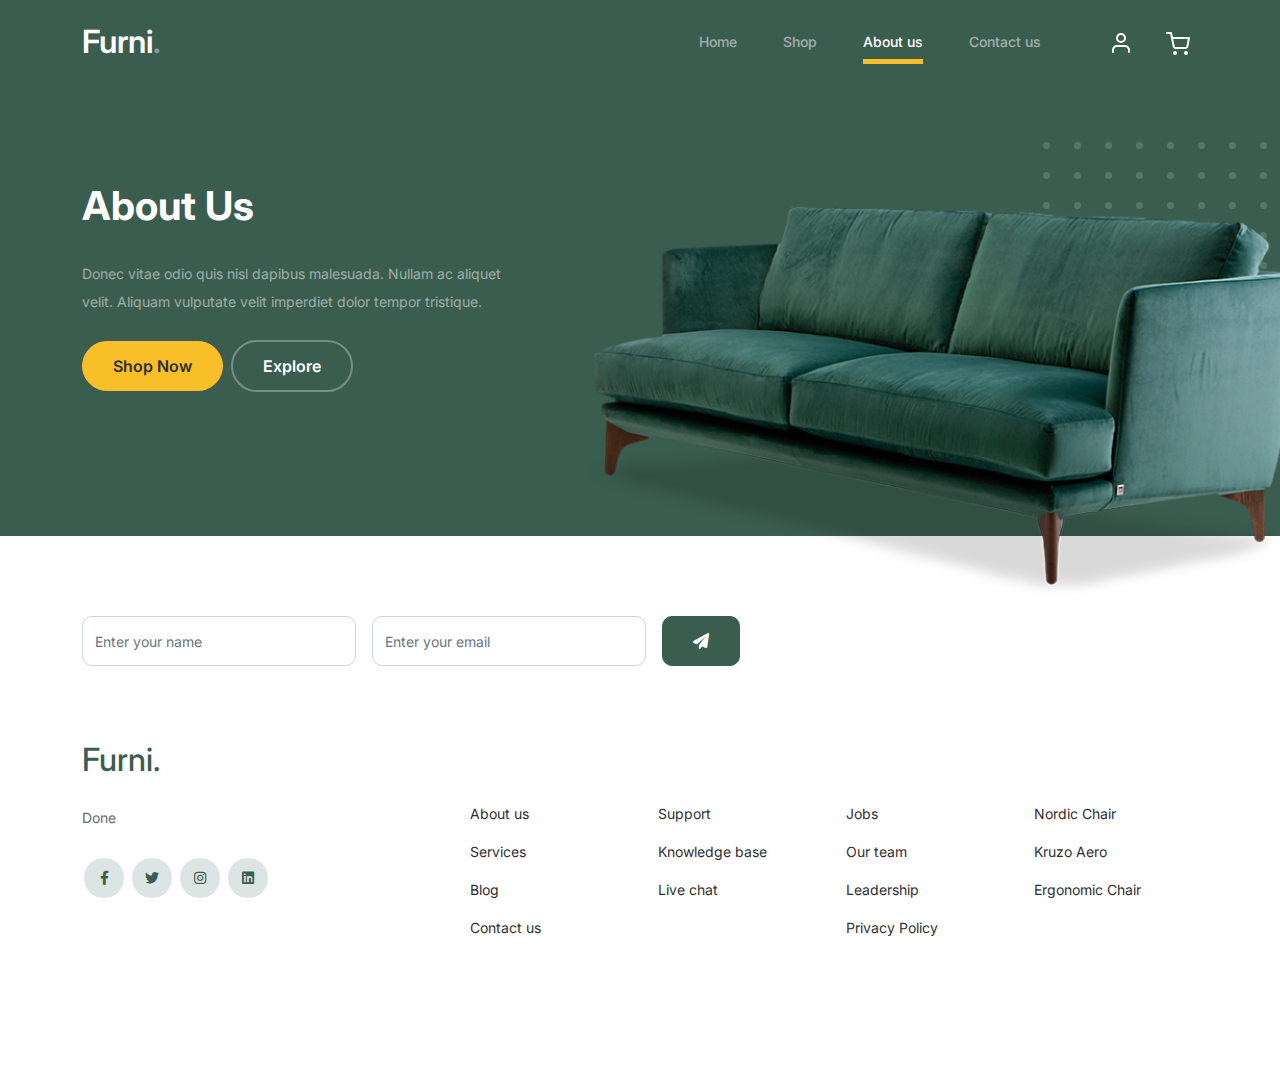
<file: about.html>
<!doctype html>
<html lang="en">
<head>
  <meta charset="utf-8">
  <!-- <meta name="viewport" content="width=device-width, initial-scale=1, shrink-to-fit=no">
  <meta name="author" content="Untree.co">
  <link rel="shortcut icon" href="favicon.png">

  <meta name="description" content="" />
  <meta name="keywords" content="bootstrap, bootstrap4" /> -->

		
		<link href="css/bootstrap.min.css" rel="stylesheet">
		<link href="https://cdnjs.cloudflare.com/ajax/libs/font-awesome/6.0.0-beta3/css/all.min.css" rel="stylesheet">
		<link href="css/tiny-slider.css" rel="stylesheet">
		<link href="css/style.css" rel="stylesheet">
		<title>Furni Free Bootstrap 5 Template for Furniture and Interior Design Websites by Untree.co </title>
	</head>
	<body>
	<nav class="custom-navbar navbar navbar navbar-expand-md navbar-dark bg-dark" arial-label="Furni navigation bar">
	<div class="container">
		<a class="navbar-brand" href="index.html">Furni<span>.</span></a>
		<button class="navbar-toggler" type="button" data-bs-toggle="collapse" data-bs-target="#navbarsFurni" aria-controls="navbarsFurni" aria-expanded="false" aria-label="Toggle navigation">
				<span class="navbar-toggler-icon"></span>
				</button>

				<div class="collapse navbar-collapse" id="navbarsFurni">
					<ul class="custom-navbar-nav navbar-nav ms-auto mb-2 mb-md-0">
						<li class="nav-item ">
							<a class="nav-link" href="index.html">Home</a>
						</li>
						<li><a class="nav-link" href="shop.html">Shop</a></li>
						<li class="active"><a class="nav-link" href="about.html">About us</a></li>
					
						<li><a class="nav-link" href="contact.html">Contact us</a></li>
					</ul>

					<ul class="custom-navbar-cta navbar-nav mb-2 mb-md-0 ms-5">
						<li><a class="nav-link" href="#"><img src="images/user.svg"></a></li>
						<li><a class="nav-link" href="cart.html"><img src="images/cart.svg"></a></li>
					</ul>
				</div>
			</div>
				
		</nav>
		<div class="hero">
				<div class="container">
					<div class="row justify-content-between">
						<div class="col-lg-5">
							<div class="intro-excerpt">
								<h1>About Us</h1>
								<p class="mb-4">Donec vitae odio quis nisl dapibus malesuada. Nullam ac aliquet velit. Aliquam vulputate velit imperdiet dolor tempor tristique.</p>
								<p><a href="" class="btn btn-secondary me-2">Shop Now</a><a href="#" class="btn btn-white-outline">Explore</a></p>
							</div>
						</div>
						<div class="col-lg-7">
							<div class="hero-img-wrap">
								<img src="images/couch.png" class="img-fluid">
							</div>
						</div>
					</div>
				</div>
			</div>
	
		<footer class="footer-section">
			<div class="container relative">
			<div class="row">
					<div class="col-lg-8">
						<div class="subscription-form">
							<form action="#" class="row g-3">
								<div class="col-auto">
									<input type="text" class="form-control" placeholder="Enter your name">
								</div>
								<div class="col-auto">
									<input type="email" class="form-control" placeholder="Enter your email">
								</div>
								<div class="col-auto">
									<button class="btn btn-primary">
										<span class="fa fa-paper-plane"></span>
									</button>
								</div>
							</form>

						</div>
					</div>
				</div>

				<div class="row g-5 mb-5">
					<div class="col-lg-4">
						<div class="mb-4 footer-logo-wrap"><a href="#" class="footer-logo">Furni<span>.</span></a></div>
						<p class="mb-4">Done</p>

						<ul class="list-unstyled custom-social">
							<li><a href="#"><span class="fa fa-brands fa-facebook-f"></span></a></li>
							<li><a href="#"><span class="fa fa-brands fa-twitter"></span></a></li>
							<li><a href="#"><span class="fa fa-brands fa-instagram"></span></a></li>
							<li><a href="#"><span class="fa fa-brands fa-linkedin"></span></a></li>
						</ul>
					</div>

					<div class="col-lg-8">
						<div class="row links-wrap">
							<div class="col-6 col-sm-6 col-md-3">
								<ul class="list-unstyled">
									<li><a href="#">About us</a></li>
									<li><a href="#">Services</a></li>
									<li><a href="#">Blog</a></li>
									<li><a href="#">Contact us</a></li>
								</ul>
							</div>

							<div class="col-6 col-sm-6 col-md-3">
								<ul class="list-unstyled">
									<li><a href="#">Support</a></li>
									<li><a href="#">Knowledge base</a></li>
									<li><a href="#">Live chat</a></li>
								</ul>
							</div>

							<div class="col-6 col-sm-6 col-md-3">
								<ul class="list-unstyled">
									<li><a href="#">Jobs</a></li>
									<li><a href="#">Our team</a></li>
									<li><a href="#">Leadership</a></li>
									<li><a href="#">Privacy Policy</a></li>
								</ul>
							</div>

							<div class="col-6 col-sm-6 col-md-3">
								<ul class="list-unstyled">
									<li><a href="#">Nordic Chair</a></li>
									<li><a href="#">Kruzo Aero</a></li>
									<li><a href="#">Ergonomic Chair</a></li>
								</ul>
							</div>
						</div>
	</div>

	</div> 
</body>
</html>
</file>
<file: css/tiny-slider.css>
.tns-outer{padding:0 !important}.tns-outer [hidden]{display:none !important}.tns-outer [aria-controls],.tns-outer [data-action]{cursor:pointer}.tns-slider{-webkit-transition:all 0s;-moz-transition:all 0s;transition:all 0s}.tns-slider>.tns-item{-webkit-box-sizing:border-box;-moz-box-sizing:border-box;box-sizing:border-box}.tns-horizontal.tns-subpixel{white-space:nowrap}.tns-horizontal.tns-subpixel>.tns-item{display:inline-block;vertical-align:top;white-space:normal}.tns-horizontal.tns-no-subpixel:after{content:'';display:table;clear:both}.tns-horizontal.tns-no-subpixel>.tns-item{float:left}.tns-horizontal.tns-carousel.tns-no-subpixel>.tns-item{margin-right:-100%}.tns-no-calc{position:relative;left:0}.tns-gallery{position:relative;left:0;min-height:1px}.tns-gallery>.tns-item{position:absolute;left:-100%;-webkit-transition:transform 0s, opacity 0s;-moz-transition:transform 0s, opacity 0s;transition:transform 0s, opacity 0s}.tns-gallery>.tns-slide-active{position:relative;left:auto !important}.tns-gallery>.tns-moving{-webkit-transition:all 0.25s;-moz-transition:all 0.25s;transition:all 0.25s}.tns-autowidth{display:inline-block}.tns-lazy-img{-webkit-transition:opacity 0.6s;-moz-transition:opacity 0.6s;transition:opacity 0.6s;opacity:0.6}.tns-lazy-img.tns-complete{opacity:1}.tns-ah{-webkit-transition:height 0s;-moz-transition:height 0s;transition:height 0s}.tns-ovh{overflow:hidden}.tns-visually-hidden{position:absolute;left:-10000em}.tns-transparent{opacity:0;visibility:hidden}.tns-fadeIn{opacity:1;filter:alpha(opacity=100);z-index:0}.tns-normal,.tns-fadeOut{opacity:0;filter:alpha(opacity=0);z-index:-1}.tns-vpfix{white-space:nowrap}.tns-vpfix>div,.tns-vpfix>li{display:inline-block}.tns-t-subp2{margin:0 auto;width:310px;position:relative;height:10px;overflow:hidden}.tns-t-ct{width:2333.3333333%;width:-webkit-calc(100% * 70 / 3);width:-moz-calc(100% * 70 / 3);width:calc(100% * 70 / 3);position:absolute;right:0}.tns-t-ct:after{content:'';display:table;clear:both}.tns-t-ct>div{width:1.4285714%;width:-webkit-calc(100% / 70);width:-moz-calc(100% / 70);width:calc(100% / 70);height:10px;float:left}

/*# sourceMappingURL=sourcemaps/tiny-slider.css.map */
</file>
<file: css/style.css>
@import url("https://fonts.googleapis.com/css2?family=Inter:wght@400;500;600;700;800&display=swap");
body {
  overflow-x: hidden;
  position: relative; }

body {
  font-family: "Inter", sans-serif;
  font-weight: 400;
  line-height: 28px;
  color: #6a6a6a;
  font-size: 14px;
  background-color: #eff2f1; }

a {
  text-decoration: none;
  -webkit-transition: .3s all ease;
  -o-transition: .3s all ease;
  transition: .3s all ease;
  color: #2f2f2f;
  text-decoration: underline; }
  a:hover {
    color: #2f2f2f;
    text-decoration: none; }
  a.more {
    font-weight: 600; }

.custom-navbar {
  background: #3b5d50 !important;
  padding-top: 20px;
  padding-bottom: 20px; }
  .custom-navbar .navbar-brand {
    font-size: 32px;
    font-weight: 600; }
    .custom-navbar .navbar-brand > span {
      opacity: .4; }
  .custom-navbar .navbar-toggler {
    border-color: transparent; }
    .custom-navbar .navbar-toggler:active, .custom-navbar .navbar-toggler:focus {
      -webkit-box-shadow: none;
      box-shadow: none;
      outline: none; }
  @media (min-width: 992px) {
    .custom-navbar .custom-navbar-nav li {
      margin-left: 15px;
      margin-right: 15px; } }
  .custom-navbar .custom-navbar-nav li a {
    font-weight: 500;
    color: #ffffff !important;
    opacity: .5;
    -webkit-transition: .3s all ease;
    -o-transition: .3s all ease;
    transition: .3s all ease;
    position: relative; }
    @media (min-width: 768px) {
      .custom-navbar .custom-navbar-nav li a:before {
        content: "";
        position: absolute;
        bottom: 0;
        left: 8px;
        right: 8px;
        background: #f9bf29;
        height: 5px;
        opacity: 1;
        visibility: visible;
        width: 0;
        -webkit-transition: .15s all ease-out;
        -o-transition: .15s all ease-out;
        transition: .15s all ease-out; } }
    .custom-navbar .custom-navbar-nav li a:hover {
      opacity: 1; }
      .custom-navbar .custom-navbar-nav li a:hover:before {
        width: calc(100% - 16px); }
  .custom-navbar .custom-navbar-nav li.active a {
    opacity: 1; }
    .custom-navbar .custom-navbar-nav li.active a:before {
      width: calc(100% - 16px); }
  .custom-navbar .custom-navbar-cta {
    margin-left: 0 !important;
    -webkit-box-orient: horizontal;
    -webkit-box-direction: normal;
    -ms-flex-direction: row;
    flex-direction: row; }
    @media (min-width: 768px) {
      .custom-navbar .custom-navbar-cta {
        margin-left: 40px !important; } }
    .custom-navbar .custom-navbar-cta li {
      margin-left: 0px;
      margin-right: 0px; }
      .custom-navbar .custom-navbar-cta li:first-child {
        margin-right: 20px; }

.hero {
  background: #3b5d50;
  padding: calc(4rem - 30px) 0 0rem 0; }
  @media (min-width: 768px) {
    .hero {
      padding: calc(4rem - 30px) 0 4rem 0; } }
  @media (min-width: 992px) {
    .hero {
      padding: calc(8rem - 30px) 0 8rem 0; } }
  .hero .intro-excerpt {
    position: relative;
    z-index: 4; }
    @media (min-width: 992px) {
      .hero .intro-excerpt {
        max-width: 450px; } }
  .hero h1 {
    font-weight: 700;
    color: #ffffff;
    margin-bottom: 30px; }
    @media (min-width: 1400px) {
      .hero h1 {
        font-size: 54px; } }
  .hero p {
    color: rgba(255, 255, 255, 0.5);
    margin-botom: 30px; }
  .hero .hero-img-wrap {
    position: relative; }
    .hero .hero-img-wrap img {
      position: relative;
      top: 0px;
      right: 0px;
      z-index: 2;
      max-width: 780px;
      left: -20px; }
      @media (min-width: 768px) {
        .hero .hero-img-wrap img {
          right: 0px;
          left: -100px; } }
      @media (min-width: 992px) {
        .hero .hero-img-wrap img {
          left: 0px;
          top: -80px;
          position: absolute;
          right: -50px; } }
      @media (min-width: 1200px) {
        .hero .hero-img-wrap img {
          left: 0px;
          top: -80px;
          right: -100px; } }
    .hero .hero-img-wrap:after {
      content: "";
      position: absolute;
      width: 255px;
      height: 217px;
      background-image: url("../images/dots-light.svg");
      background-size: contain;
      background-repeat: no-repeat;
      right: -100px;
      top: -0px; }
      @media (min-width: 1200px) {
        .hero .hero-img-wrap:after {
          top: -40px; } }

.btn {
  font-weight: 600;
  padding: 12px 30px;
  border-radius: 30px;
  color: #ffffff;
  background: #2f2f2f;
  border-color: #2f2f2f; }
  .btn:hover {
    color: #ffffff;
    background: #222222;
    border-color: #222222; }
  .btn:active, .btn:focus {
    outline: none !important;
    -webkit-box-shadow: none;
    box-shadow: none; }
  .btn.btn-primary {
    background: #3b5d50;
    border-color: #3b5d50; }
    .btn.btn-primary:hover {
      background: #314d43;
      border-color: #314d43; }
  .btn.btn-secondary {
    color: #2f2f2f;
    background: #f9bf29;
    border-color: #f9bf29; }
    .btn.btn-secondary:hover {
      background: #f8b810;
      border-color: #f8b810; }
  .btn.btn-white-outline {
    background: transparent;
    border-width: 2px;
    border-color: rgba(255, 255, 255, 0.3); }
    .btn.btn-white-outline:hover {
      border-color: white;
      color: #ffffff; }

.section-title {
  color: #2f2f2f; }

.product-section {
  padding: 7rem 0; }
  .product-section .product-item {
    text-align: center;
    text-decoration: none;
    display: block;
    position: relative;
    padding-bottom: 50px;
    cursor: pointer; }
    .product-section .product-item .product-thumbnail {
      margin-bottom: 30px;
      position: relative;
      top: 0;
      -webkit-transition: .3s all ease;
      -o-transition: .3s all ease;
      transition: .3s all ease; }
    .product-section .product-item h3 {
      font-weight: 600;
      font-size: 16px; }
    .product-section .product-item strong {
      font-weight: 800 !important;
      font-size: 18px !important; }
    .product-section .product-item h3, .product-section .product-item strong {
      color: #2f2f2f;
      text-decoration: none; }
    .product-section .product-item .icon-cross {
      position: absolute;
      width: 35px;
      height: 35px;
      display: inline-block;
      background: #2f2f2f;
      bottom: 15px;
      left: 50%;
      -webkit-transform: translateX(-50%);
      -ms-transform: translateX(-50%);
      transform: translateX(-50%);
      margin-bottom: -17.5px;
      border-radius: 50%;
      opacity: 0;
      visibility: hidden;
      -webkit-transition: .3s all ease;
      -o-transition: .3s all ease;
      transition: .3s all ease; }
      .product-section .product-item .icon-cross img {
        position: absolute;
        left: 50%;
        top: 50%;
        -webkit-transform: translate(-50%, -50%);
        -ms-transform: translate(-50%, -50%);
        transform: translate(-50%, -50%); }
    .product-section .product-item:before {
      bottom: 0;
      left: 0;
      right: 0;
      position: absolute;
      content: "";
      background: #dce5e4;
      height: 0%;
      z-index: -1;
      border-radius: 10px;
      -webkit-transition: .3s all ease;
      -o-transition: .3s all ease;
      transition: .3s all ease; }
    .product-section .product-item:hover .product-thumbnail {
      top: -25px; }
    .product-section .product-item:hover .icon-cross {
      bottom: 0;
      opacity: 1;
      visibility: visible; }
    .product-section .product-item:hover:before {
      height: 70%; }



.feature {
  margin-bottom: 30px; }
  .feature .icon {
    display: inline-block;
    position: relative;
    margin-bottom: 20px; }
    .feature .icon:before {
      content: "";
      width: 33px;
      height: 33px;
      position: absolute;
      background: rgba(59, 93, 80, 0.2);
      border-radius: 50%;
      right: -8px;
      bottom: 0; }
  .feature h3 {
    font-size: 14px;
    color: #2f2f2f; }
  .feature p {
    font-size: 14px;
    line-height: 22px;
    color: #6a6a6a; }

.we-help-section {
  padding: 7rem 0; }
  .we-help-section .imgs-grid {
    display: -ms-grid;
    display: grid;
    -ms-grid-columns: (1fr)[27];
    grid-template-columns: repeat(27, 1fr);
    position: relative; }
    .we-help-section .imgs-grid:before {
      position: absolute;
      content: "";
      width: 255px;
      height: 217px;
      background-image: url("../images/dots-green.svg");
      background-size: contain;
      background-repeat: no-repeat;
      -webkit-transform: translate(-40%, -40%);
      -ms-transform: translate(-40%, -40%);
      transform: translate(-40%, -40%);
      z-index: -1; }
    .we-help-section .imgs-grid .grid {
      position: relative; }
      .we-help-section .imgs-grid .grid img {
        border-radius: 20px;
        max-width: 100%; }
      .we-help-section .imgs-grid .grid.grid-1 {
        -ms-grid-column: 1;
        -ms-grid-column-span: 18;
        grid-column: 1 / span 18;
        -ms-grid-row: 1;
        -ms-grid-row-span: 27;
        grid-row: 1 / span 27; }
      .we-help-section .imgs-grid .grid.grid-2 {
        -ms-grid-column: 19;
        -ms-grid-column-span: 27;
        grid-column: 19 / span 27;
        -ms-grid-row: 1;
        -ms-grid-row-span: 5;
        grid-row: 1 / span 5;
        padding-left: 20px; }
      .we-help-section .imgs-grid .grid.grid-3 {
        -ms-grid-column: 14;
        -ms-grid-column-span: 16;
        grid-column: 14 / span 16;
        -ms-grid-row: 6;
        -ms-grid-row-span: 27;
        grid-row: 6 / span 27;
        padding-top: 20px; }

.custom-list {
  width: 100%; }
  .custom-list li {
    display: inline-block;
    width: calc(50% - 20px);
    margin-bottom: 12px;
    line-height: 1.5;
    position: relative;
    padding-left: 20px; }
    .custom-list li:before {
      content: "";
      width: 8px;
      height: 8px;
      border-radius: 50%;
      border: 2px solid #3b5d50;
      position: absolute;
      left: 0;
      top: 8px; }

.popular-product {
  padding: 0 0 7rem 0; }
  .popular-product .product-item-sm h3 {
    font-size: 14px;
    font-weight: 700;
    color: #2f2f2f; }
  .popular-product .product-item-sm a {
    text-decoration: none;
    color: #2f2f2f;
    -webkit-transition: .3s all ease;
    -o-transition: .3s all ease;
    transition: .3s all ease; }
    .popular-product .product-item-sm a:hover {
      color: rgba(47, 47, 47, 0.5); }
  .popular-product .product-item-sm p {
    line-height: 1.4;
    margin-bottom: 10px;
    font-size: 14px; }
  .popular-product .product-item-sm .thumbnail {
    margin-right: 10px;
    -webkit-box-flex: 0;
    -ms-flex: 0 0 120px;
    flex: 0 0 120px;
    position: relative; }
    .popular-product .product-item-sm .thumbnail:before {
      content: "";
      position: absolute;
      border-radius: 20px;
      background: #dce5e4;
      width: 98px;
      height: 98px;
      top: 50%;
      left: 50%;
      -webkit-transform: translate(-50%, -50%);
      -ms-transform: translate(-50%, -50%);
      transform: translate(-50%, -50%);
      z-index: -1; }

.testimonial-section {
  padding: 3rem 0 7rem 0; }

.testimonial-slider-wrap {
  position: relative; }
  .testimonial-slider-wrap .tns-inner {
    padding-top: 30px; }
  .testimonial-slider-wrap .item .testimonial-block blockquote {
    font-size: 16px; }
    @media (min-width: 768px) {
      .testimonial-slider-wrap .item .testimonial-block blockquote {
        line-height: 32px;
        font-size: 18px; } }
  .testimonial-slider-wrap .item .testimonial-block .author-info .author-pic {
    margin-bottom: 20px; }
    .testimonial-slider-wrap .item .testimonial-block .author-info .author-pic img {
      max-width: 80px;
      border-radius: 50%; }
  .testimonial-slider-wrap .item .testimonial-block .author-info h3 {
    font-size: 14px;
    font-weight: 700;
    color: #2f2f2f;
    margin-bottom: 0; }
  .testimonial-slider-wrap #testimonial-nav {
    position: absolute;
    top: 50%;
    z-index: 99;
    width: 100%;
    display: none; }
    @media (min-width: 768px) {
      .testimonial-slider-wrap #testimonial-nav {
        display: block; } }
    .testimonial-slider-wrap #testimonial-nav > span {
      cursor: pointer;
      position: absolute;
      width: 58px;
      height: 58px;
      line-height: 58px;
      border-radius: 50%;
      background: rgba(59, 93, 80, 0.1);
      color: #2f2f2f;
      -webkit-transition: .3s all ease;
      -o-transition: .3s all ease;
      transition: .3s all ease; }
      .testimonial-slider-wrap #testimonial-nav > span:hover {
        background: #3b5d50;
        color: #ffffff; }
    .testimonial-slider-wrap #testimonial-nav .prev {
      left: -10px; }
    .testimonial-slider-wrap #testimonial-nav .next {
      right: 0; }
  .testimonial-slider-wrap .tns-nav {
    position: absolute;
    bottom: -50px;
    left: 50%;
    -webkit-transform: translateX(-50%);
    -ms-transform: translateX(-50%);
    transform: translateX(-50%); }
    .testimonial-slider-wrap .tns-nav button {
      background: none;
      border: none;
      display: inline-block;
      position: relative;
      width: 0 !important;
      height: 7px !important;
      margin: 2px; }
      .testimonial-slider-wrap .tns-nav button:active, .testimonial-slider-wrap .tns-nav button:focus, .testimonial-slider-wrap .tns-nav button:hover {
        outline: none;
        -webkit-box-shadow: none;
        box-shadow: none;
        background: none; }
      .testimonial-slider-wrap .tns-nav button:before {
        display: block;
        width: 7px;
        height: 7px;
        left: 0;
        top: 0;
        position: absolute;
        content: "";
        border-radius: 50%;
        -webkit-transition: .3s all ease;
        -o-transition: .3s all ease;
        transition: .3s all ease;
        background-color: #d6d6d6; }
      .testimonial-slider-wrap .tns-nav button:hover:before, .testimonial-slider-wrap .tns-nav button.tns-nav-active:before {
        background-color: #3b5d50; }

.before-footer-section {
  padding: 7rem 0 12rem 0 !important; }

.blog-section {
  padding: 7rem 0 12rem 0; }
  .blog-section .post-entry a {
    text-decoration: none; }
  .blog-section .post-entry .post-thumbnail {
    display: block;
    margin-bottom: 20px; }
    .blog-section .post-entry .post-thumbnail img {
      border-radius: 20px;
      -webkit-transition: .3s all ease;
      -o-transition: .3s all ease;
      transition: .3s all ease; }
  .blog-section .post-entry .post-content-entry {
    padding-left: 15px;
    padding-right: 15px; }
    .blog-section .post-entry .post-content-entry h3 {
      font-size: 16px;
      margin-bottom: 0;
      font-weight: 600;
      margin-bottom: 7px; }
    .blog-section .post-entry .post-content-entry .meta {
      font-size: 14px; }
      .blog-section .post-entry .post-content-entry .meta a {
        font-weight: 600; }
  .blog-section .post-entry:hover .post-thumbnail img, .blog-section .post-entry:focus .post-thumbnail img {
    opacity: .7; }

.footer-section {
  padding: 80px 0;
  background: #ffffff; }
  .footer-section .relative {
    position: relative; }
  .footer-section a {
    text-decoration: none;
    color: #2f2f2f;
    -webkit-transition: .3s all ease;
    -o-transition: .3s all ease;
    transition: .3s all ease; }
    .footer-section a:hover {
      color: rgba(47, 47, 47, 0.5); }
  .footer-section .subscription-form {
    margin-bottom: 40px;
    position: relative;
    z-index: 2;
    margin-top: 100px; }
    @media (min-width: 992px) {
      .footer-section .subscription-form {
        margin-top: 0px;
        margin-bottom: 80px; } }
    .footer-section .subscription-form h3 {
      font-size: 18px;
      font-weight: 500;
      color: #3b5d50; }
    .footer-section .subscription-form .form-control {
      height: 50px;
      border-radius: 10px;
      font-family: "Inter", sans-serif; }
      .footer-section .subscription-form .form-control:active, .footer-section .subscription-form .form-control:focus {
        outline: none;
        -webkit-box-shadow: none;
        box-shadow: none;
        border-color: #3b5d50;
        -webkit-box-shadow: 0 1px 4px 0 rgba(0, 0, 0, 0.2);
        box-shadow: 0 1px 4px 0 rgba(0, 0, 0, 0.2); }
      .footer-section .subscription-form .form-control::-webkit-input-placeholder {
        font-size: 14px; }
      .footer-section .subscription-form .form-control::-moz-placeholder {
        font-size: 14px; }
      .footer-section .subscription-form .form-control:-ms-input-placeholder {
        font-size: 14px; }
      .footer-section .subscription-form .form-control:-moz-placeholder {
        font-size: 14px; }
    .footer-section .subscription-form .btn {
      border-radius: 10px !important; }
  .footer-section .sofa-img {
    position: absolute;
    top: -200px;
    z-index: 1;
    right: 0; }
    .footer-section .sofa-img img {
      max-width: 380px; }
  .footer-section .links-wrap {
    margin-top: 0px; }
    @media (min-width: 992px) {
      .footer-section .links-wrap {
        margin-top: 54px; } }
    .footer-section .links-wrap ul li {
      margin-bottom: 10px; }
  .footer-section .footer-logo-wrap .footer-logo {
    font-size: 32px;
    font-weight: 500;
    text-decoration: none;
    color: #3b5d50; }
  .footer-section .custom-social li {
    margin: 2px;
    display: inline-block; }
    .footer-section .custom-social li a {
      width: 40px;
      height: 40px;
      text-align: center;
      line-height: 40px;
      display: inline-block;
      background: #dce5e4;
      color: #3b5d50;
      border-radius: 50%; }
      .footer-section .custom-social li a:hover {
        background: #3b5d50;
        color: #ffffff; }
  .footer-section .border-top {
    border-color: #dce5e4; }
    .footer-section .border-top.copyright {
      font-size: 14px !important; }
</file>
